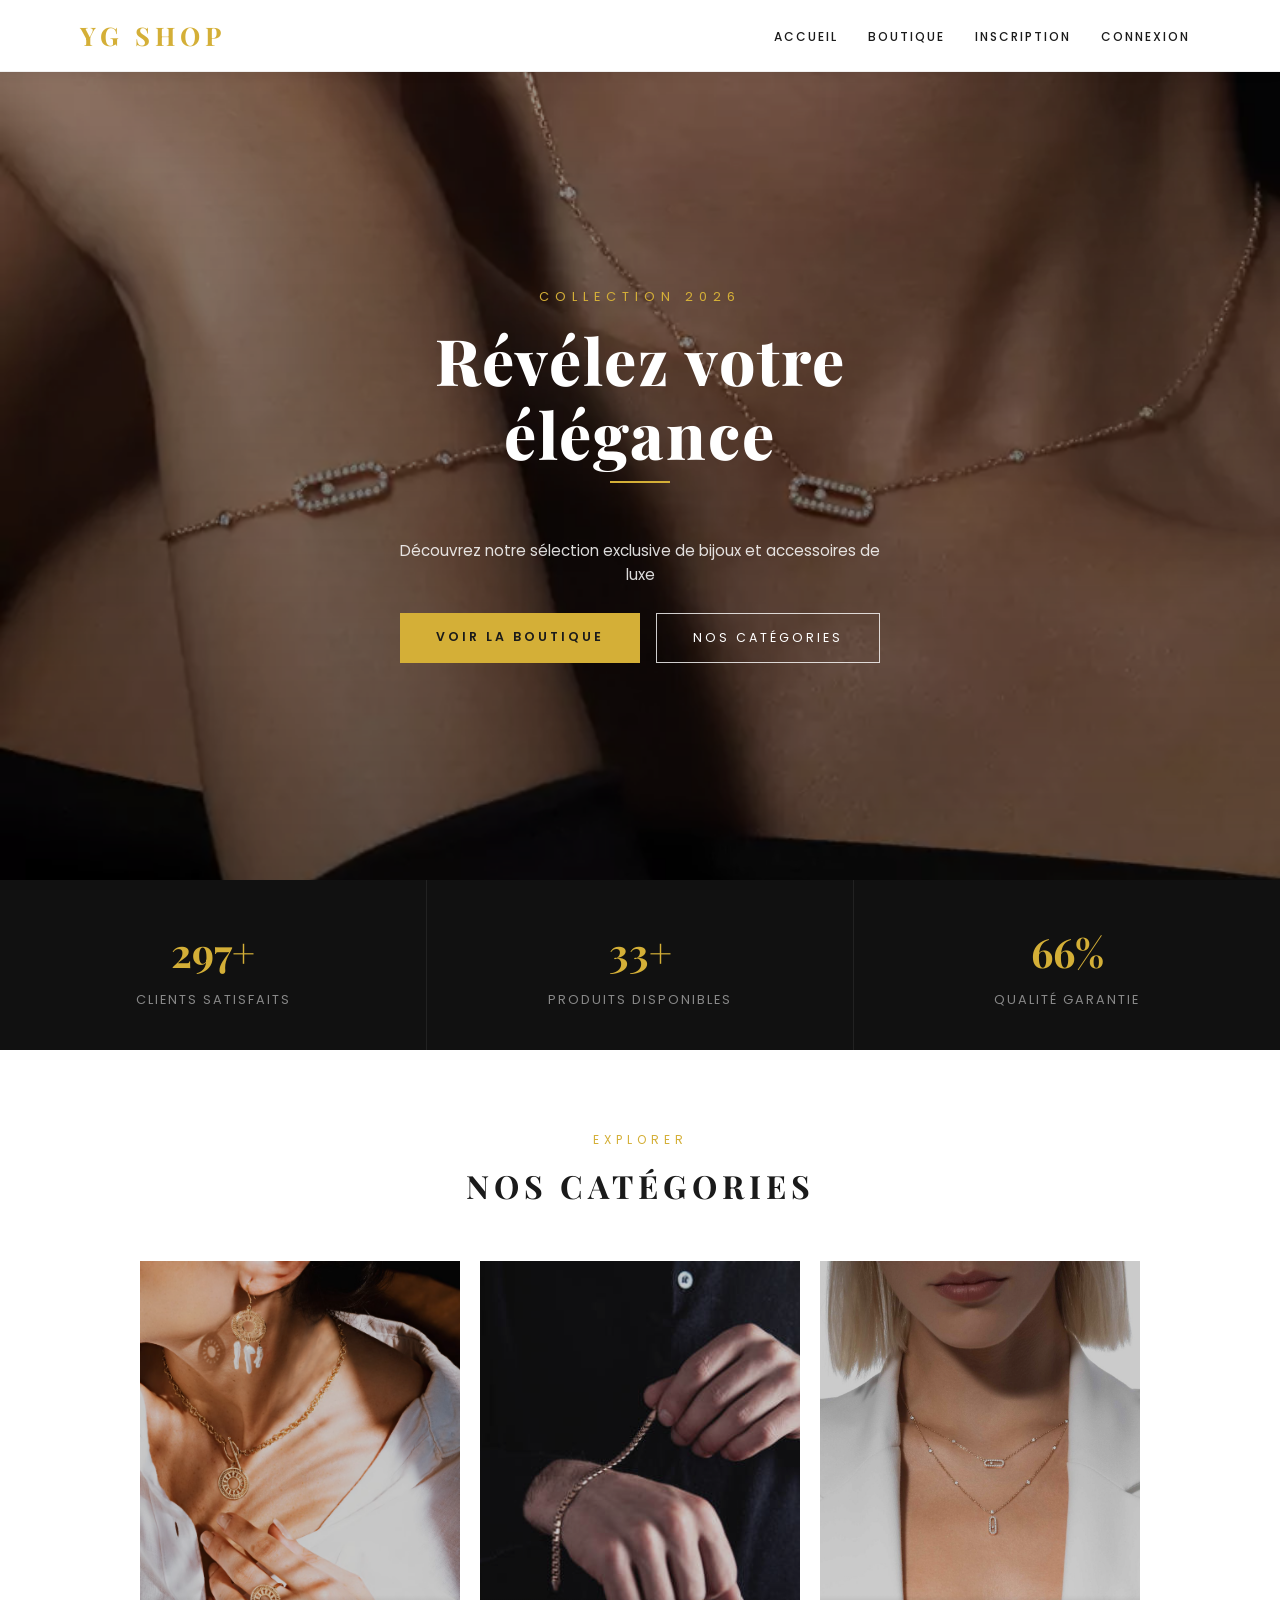
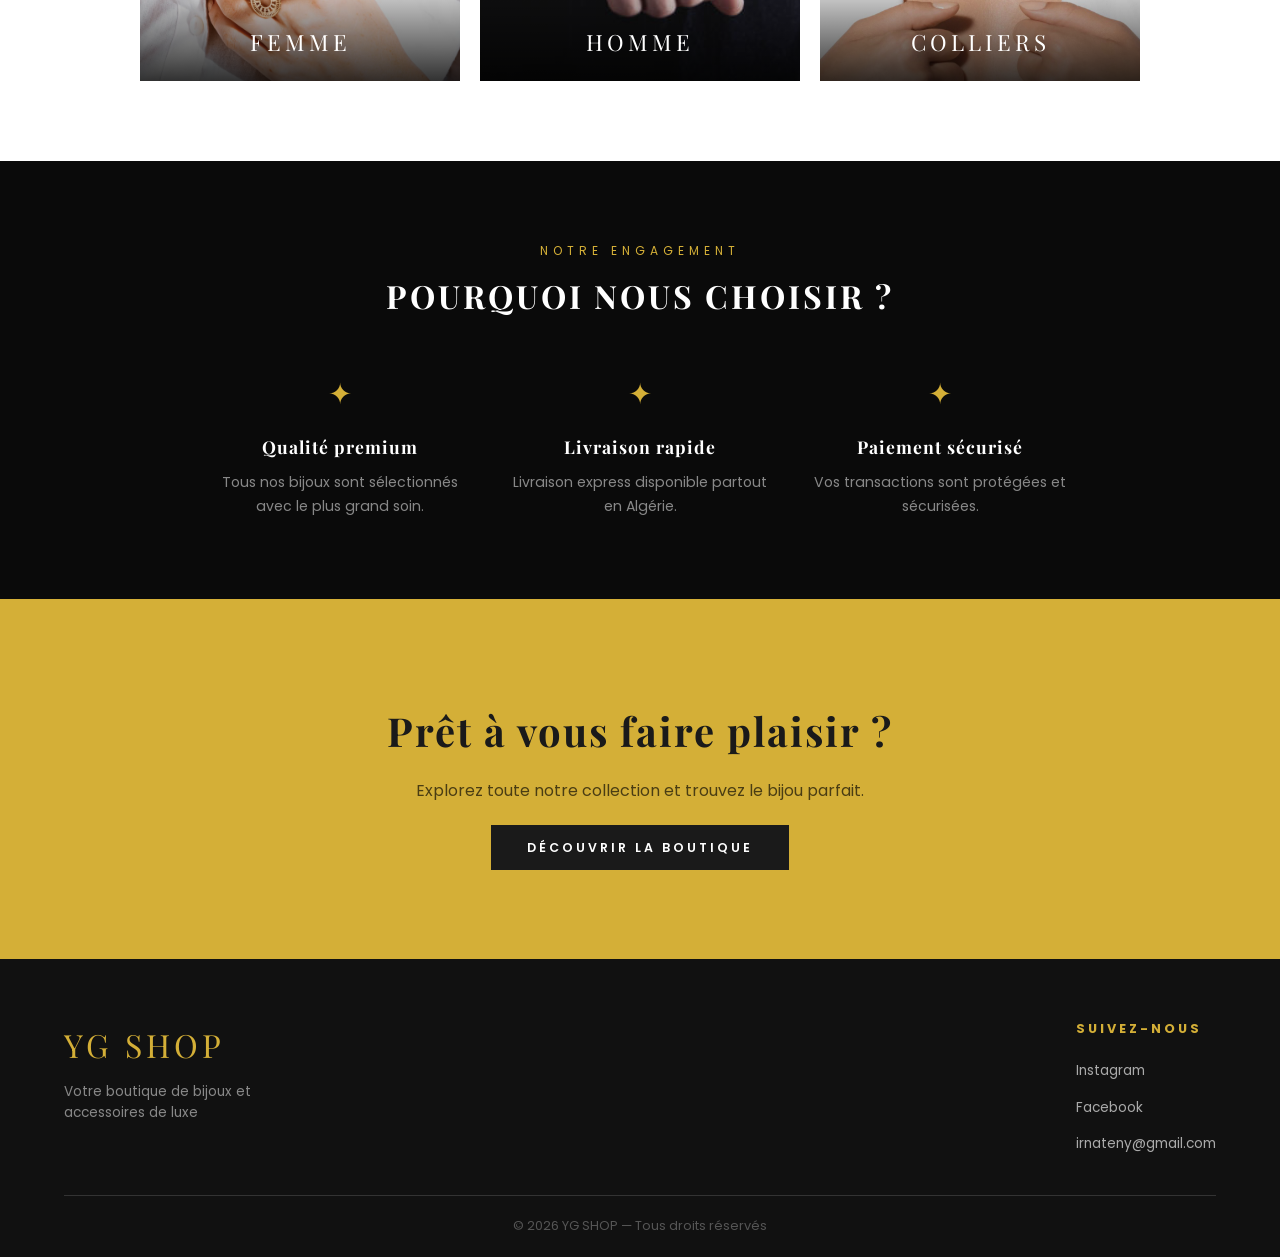
<file: index.html>
<!DOCTYPE html>
<html lang="fr">
<head>
  <meta charset="UTF-8">
  <meta name="viewport" content="width=device-width, initial-scale=1.0">
  <title>YG SHOP – Bijoux & Accessoires de Luxe</title>
  <link href="https://fonts.googleapis.com/css2?family=Playfair+Display:wght@600;800&family=Poppins:wght@300;400;500&display=swap" rel="stylesheet">
  <link rel="stylesheet" href="style/main.css">
  <link rel="icon" type="image/png" href="images/logo.jpg">
</head>
<body>

  <div id="intro">
    <div id="intro-texte">YG SHOP</div>
  </div>

  <header>
    <nav>
      <div class="logo"><span>YG SHOP</span></div>
      <ul>
        <li><a href="index.html">Accueil</a></li>
        <li><a href="content/produit.html">Boutique</a></li>
        <li><a href="content/inscription.html">Inscription</a></li>
        <li><a href="content/connexion.html">Connexion</a></li>
      </ul>
    </nav>
  </header>

  <main>

    <section class="hero">
      <img src="images/photo couverture.webp" alt="YG SHOP Hero" class="hero-bg-img">
      <div class="hero-overlay"></div>
      <div class="hero-content">
        <p class="hero-sub">Collection 2026</p>
        <h1>Révélez votre<br>élégance</h1>
        <p class="hero-desc">Découvrez notre sélection exclusive de bijoux et accessoires de luxe</p>
        <div class="hero-buttons">
          <a href="content/produit.html" class="btn-hero-primary">Voir la boutique</a>
          <a href="#categories" class="btn-hero-secondary">Nos catégories</a>
        </div>
      </div>
    </section>

    <section class="stats">
      <div class="stat-item">
        <span class="stat-number" data-target="500" data-suffixe="+">500+</span>
        <span class="stat-label">Clients satisfaits</span>
      </div>
      <div class="stat-item">
        <span class="stat-number" data-target="50" data-suffixe="+">50+</span>
        <span class="stat-label">Produits disponibles</span>
      </div>
      <div class="stat-item">
        <span class="stat-number" data-target="100" data-suffixe="%">100%</span>
        <span class="stat-label">Qualité garantie</span>
      </div>
    </section>

    <section id="categories" class="categories-section">
      <p class="section-eyebrow">Explorer</p>
      <h2 class="section-title">Nos catégories</h2>
      <div class="categories-grid">
        <a href="content/produit.html" class="categorie-card reveal d-1">
          <img src="images/femme.avif" alt="Bijoux Femme">
          <div class="categorie-label">Femme</div>
        </a>
        <a href="content/produit.html" class="categorie-card reveal d-2">
          <img src="images/homme.jpg" alt="Bijoux Homme">
          <div class="categorie-label">Homme</div>
        </a>
        <a href="content/produit.html" class="categorie-card reveal d-3">
          <img src="images/photo colier.jpg" alt="Colliers">
          <div class="categorie-label">Colliers</div>
        </a>
      </div>
    </section>

    <section class="avantages">
      <p class="section-eyebrow" style="color:#d4af37;">Notre engagement</p>
      <h2>Pourquoi nous choisir ?</h2>
      <div class="avantages-grid">
        <div class="avantage-item reveal d-1">
          <span class="avantage-icon">✦</span>
          <h3>Qualité premium</h3>
          <p>Tous nos bijoux sont sélectionnés avec le plus grand soin.</p>
        </div>
        <div class="avantage-item reveal d-2">
          <span class="avantage-icon">✦</span>
          <h3>Livraison rapide</h3>
          <p>Livraison express disponible partout en Algérie.</p>
        </div>
        <div class="avantage-item reveal d-3">
          <span class="avantage-icon">✦</span>
          <h3>Paiement sécurisé</h3>
          <p>Vos transactions sont protégées et sécurisées.</p>
        </div>
      </div>
    </section>

    <section class="cta-banner">
      <div class="cta-content">
        <h2>Prêt à vous faire plaisir ?</h2>
        <p>Explorez toute notre collection et trouvez le bijou parfait.</p>
        <a href="content/produit.html" class="btn-hero-primary">Découvrir la boutique</a>
      </div>
    </section>

  </main>

  <footer id="mon-footer-automatique"></footer>

  <script src="javascript/data.js"></script>
  <script src="javascript/boutique.js"></script>
  <script>

    // ── PARALLAXE HERO ──
    window.addEventListener('scroll', () => {
      const hero = document.querySelector('.hero-bg-img');
      if (hero) hero.style.transform = `translateY(${window.scrollY * 0.3}px)`;
    });

    // ── REVEAL AU SCROLL ──
    const reveals = document.querySelectorAll('.reveal');
    const observer = new IntersectionObserver((entries) => {
      entries.forEach(e => { if (e.isIntersecting) e.target.classList.add('active'); });
    }, { threshold: 0.15 });
    reveals.forEach(r => observer.observe(r));

    // ── COMPTEUR ANIMÉ ──
    function animerCompteur(el) {
      const fin = parseInt(el.dataset.target);
      const suffixe = el.dataset.suffixe;
      let n = 0;
      const step = Math.ceil(fin / 60);
      const timer = setInterval(() => {
        n += step;
        if (n >= fin) { n = fin; clearInterval(timer); }
        el.textContent = n + suffixe;
      }, 20);
    }

    const statsObserver = new IntersectionObserver((entries) => {
      entries.forEach(e => {
        if (e.isIntersecting) {
          document.querySelectorAll('.stat-number').forEach(el => animerCompteur(el));
          statsObserver.disconnect();
        }
      });
    }, { threshold: 0.5 });

    const statsSection = document.querySelector('.stats');
    if (statsSection) statsObserver.observe(statsSection);

  </script>

</body>
</html>
</file>
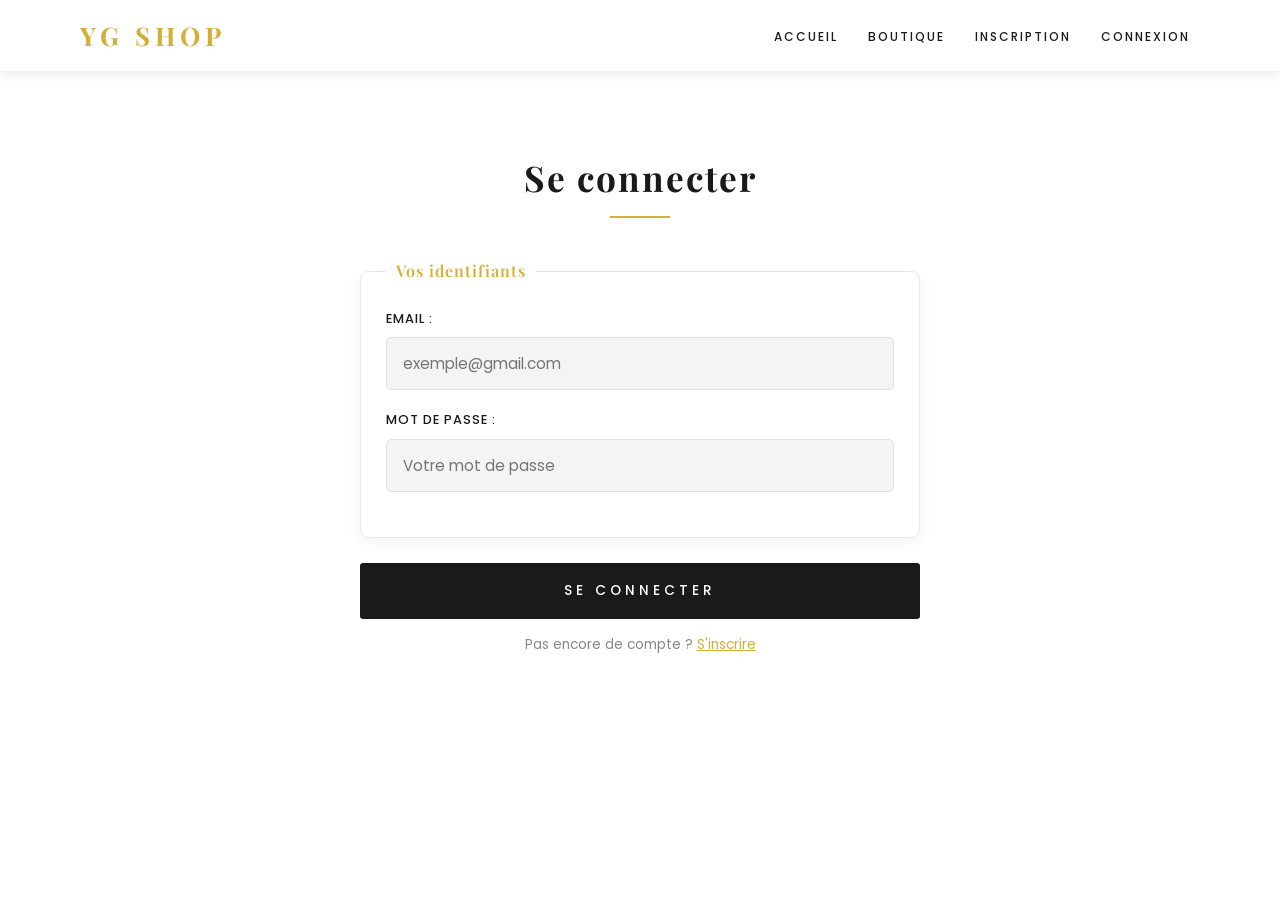
<file: content/connexion.html>
<!DOCTYPE html>
<html lang="fr">
<head>
    <meta charset="UTF-8">
    <meta name="viewport" content="width=device-width, initial-scale=1.0">
    <title>Connexion - YG SHOP</title>
    <link rel="stylesheet" href="../style/main.css">
    <link href="https://fonts.googleapis.com/css2?family=Playfair+Display:wght@600;800&family=Poppins:wght@300;400;500&display=swap" rel="stylesheet">
    <link rel="icon" type="image/png" href="images/logo.jpg">
</head>
<body>

    <header>
        <nav>
            <div class="logo"><span>YG SHOP</span></div>
            <ul>
                <li><a href="../index.html">Accueil</a></li>
                <li><a href="produit.html">Boutique</a></li>
                <li><a href="inscription.html">Inscription</a></li>
                <li><a href="connexion.html">Connexion</a></li>
            </ul>
        </nav>
    </header>

    <main>
        <section class="form-section">
            <h1>Se connecter</h1>

            <div id="formulaire-connexion">
                <form id="connexionForm" onsubmit="return false;">

                    <fieldset>
                        <legend>Vos identifiants</legend>

                        <div class="form-group">
                            <label for="email">Email :</label>
                            <input type="email" id="email" placeholder="exemple@gmail.com" required>
                            <span class="error-msg" id="emailError"></span>
                        </div>

                        <div class="form-group">
                            <label for="password">Mot de passe :</label>
                            <input type="password" id="password" placeholder="Votre mot de passe" required>
                            <span class="error-msg" id="passwordError"></span>
                        </div>

                    </fieldset>

                    <button type="button" class="btn-action" onclick="connecter()">Se connecter</button>

                    <p style="text-align:center; margin-top:15px; font-size:0.85rem; color:#888;">
                        Pas encore de compte ? <a href="inscription.html" style="color:#d4af37;">S'inscrire</a>
                    </p>

                </form>
            </div>

        </section>
    </main>

    <footer id="mon-footer-automatique"></footer>

    <script>
        function connecter() {
            let isValid = true;

            const email = document.getElementById('email').value.trim();
            const password = document.getElementById('password').value;

            const emailRegex = /^[^\s@]+@[^\s@]+\.[^\s@]+$/;

            // Validation email
            if (!emailRegex.test(email)) {
                document.getElementById('emailError').innerText = "Email invalide.";
                isValid = false;
            } else {
                document.getElementById('emailError').innerText = "";
            }

            // Validation mot de passe
            if (password.length < 6) {
                document.getElementById('passwordError').innerText = "Mot de passe trop court.";
                isValid = false;
            } else {
                document.getElementById('passwordError').innerText = "";
            }

            if (isValid) {
                // Récupérer l'utilisateur depuis localStorage
                const utilisateur = JSON.parse(localStorage.getItem('utilisateur'));

                if (!utilisateur) {
                    document.getElementById('emailError').innerText = "Aucun compte trouvé. Inscrivez-vous d'abord.";
                    return;
                }

                if (utilisateur.email !== email) {
                    document.getElementById('emailError').innerText = "Email incorrect.";
                    return;
                }

                if (utilisateur.password !== password) {
                    document.getElementById('passwordError').innerText = "Mot de passe incorrect.";
                    return;
                }

                // Connexion réussie
                localStorage.setItem('connecte', JSON.stringify({
                    nom: utilisateur.nom,
                    email: utilisateur.email
                }));

                alert("✅ Bienvenue " + utilisateur.nom + " !");
                window.location.href = "../index.html";
            }
        }
    </script>

</body>
</html>
</file>
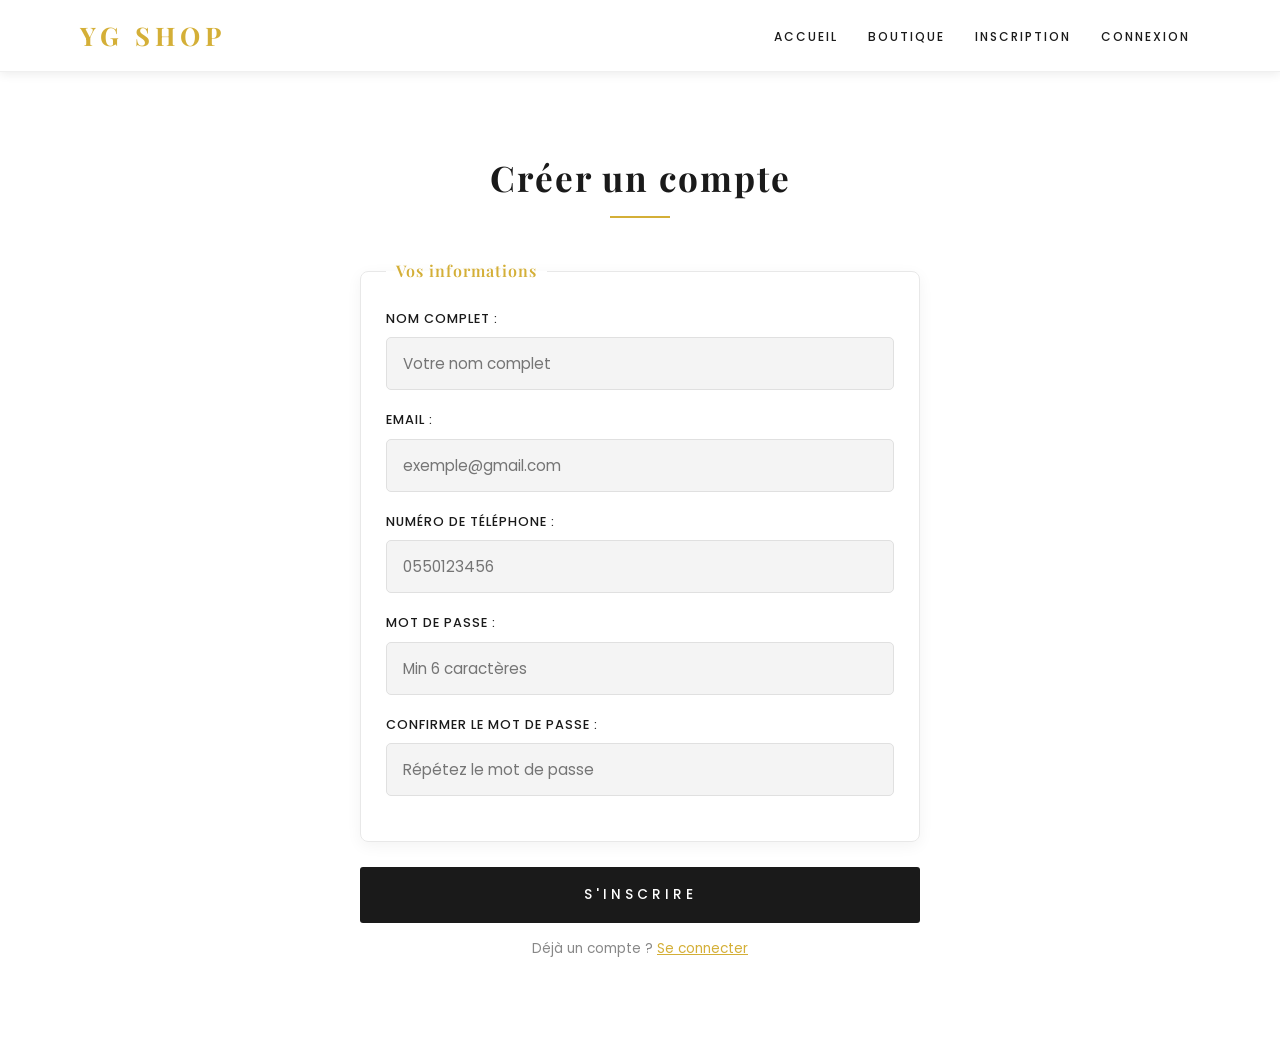
<file: content/inscription.html>
<!DOCTYPE html>
<html lang="fr">
<head>
    <meta charset="UTF-8">
    <meta name="viewport" content="width=device-width, initial-scale=1.0">
    <title>Inscription - YG SHOP</title>
    <link rel="stylesheet" href="../style/main.css">
    <link href="https://fonts.googleapis.com/css2?family=Playfair+Display:wght@600;800&family=Poppins:wght@300;400;500&display=swap" rel="stylesheet">
    <link rel="icon" type="image/png" href="images/logo.jpg">
</head>

<body>

    <header>
        <nav>
            <div class="logo"><span>YG SHOP</span></div>
            <ul>
                <li><a href="../index.html">Accueil</a></li>
                <li><a href="produit.html">Boutique</a></li>
                <li><a href="inscription.html">Inscription</a></li>
                <li><a href="connexion.html">Connexion</a></li>
            </ul>
        </nav>
    </header>

    <main>
        <section class="form-section">
            <h1>Créer un compte</h1>

            <div id="formulaire-inscription">
                <form id="inscriptionForm" onsubmit="return false;">

                    <fieldset>
                        <legend>Vos informations</legend>

                        <div class="form-group">
                            <label for="nom">Nom complet :</label>
                            <input type="text" id="nom" placeholder="Votre nom complet" required>
                            <span class="error-msg" id="nomError"></span>
                        </div>

                        <div class="form-group">
                            <label for="email">Email :</label>
                            <input type="email" id="email" placeholder="exemple@gmail.com" required>
                            <span class="error-msg" id="emailError"></span>
                        </div>

                        <div class="form-group">
                            <label for="tel">Numéro de téléphone :</label>
                            <input type="tel" id="tel" placeholder="0550123456" required>
                            <span class="error-msg" id="telError"></span>
                        </div>

                        <div class="form-group">
                            <label for="password">Mot de passe :</label>
                            <input type="password" id="password" placeholder="Min 6 caractères" required>
                            <span class="error-msg" id="passwordError"></span>
                        </div>

                        <div class="form-group">
                            <label for="confirm-password">Confirmer le mot de passe :</label>
                            <input type="password" id="confirm-password" placeholder="Répétez le mot de passe" required>
                            <span class="error-msg" id="confirmError"></span>
                        </div>

                    </fieldset>

                    <button type="button" class="btn-action" onclick="inscrire()">S'inscrire</button>

                    <p style="text-align:center; margin-top:15px; font-size:0.85rem; color:#888;">
                        Déjà un compte ? <a href="connexion.html" style="color:#d4af37;">Se connecter</a>
                    </p>

                </form>
            </div>

            <!-- MESSAGE SUCCÈS -->
            <div id="message-succes-inscription" style="display:none; text-align:center; padding: 40px 20px;">
                <div style="font-size: 4rem;">✅</div>
                <h2 style="color: #d4af37; margin: 20px 0;">Inscription réussie !</h2>
                <p style="color: #555;">Bienvenue <strong id="succes-nom-inscription"></strong> chez YG SHOP !</p>
                <p style="color: #888; font-size: 0.85rem; margin-top: 10px;">Vous pouvez maintenant vous connecter.</p>
                <a href="connexion.html" style="display:inline-block; margin-top:25px; padding: 12px 30px; background:#1a1a1a; color:white; text-decoration:none; border-radius:5px; letter-spacing:2px; text-transform:uppercase; font-size:0.85rem;">Se connecter</a>
            </div>

        </section>
    </main>

    <footer id="mon-footer-automatique"></footer>

    <script>
        function inscrire() {
            let isValid = true;

            const nom = document.getElementById('nom').value.trim();
            const email = document.getElementById('email').value.trim();
            const tel = document.getElementById('tel').value.trim();
            const password = document.getElementById('password').value;
            const confirmPassword = document.getElementById('confirm-password').value;

            const nameRegex = /^[a-zA-Z\s]{3,}$/;
            const emailRegex = /^[^\s@]+@[^\s@]+\.[^\s@]+$/;
            const telRegex = /^(05|06|07)[0-9]{8}$/;

            // Validation nom
            if (!nameRegex.test(nom)) {
                document.getElementById('nomError').innerText = "Nom invalide (lettres seulement, min 3).";
                isValid = false;
            } else {
                document.getElementById('nomError').innerText = "";
            }

            // Validation email
            if (!emailRegex.test(email)) {
                document.getElementById('emailError').innerText = "Email invalide.";
                isValid = false;
            } else {
                document.getElementById('emailError').innerText = "";
            }

            // Validation téléphone
            if (!telRegex.test(tel)) {
                document.getElementById('telError').innerText = "Format : 05/06/07XXXXXXXX";
                isValid = false;
            } else {
                document.getElementById('telError').innerText = "";
            }

            // Validation mot de passe
            if (password.length < 6) {
                document.getElementById('passwordError').innerText = "Mot de passe trop court (min 6 caractères).";
                isValid = false;
            } else {
                document.getElementById('passwordError').innerText = "";
            }

            // Validation confirmation mot de passe
            if (password !== confirmPassword) {
                document.getElementById('confirmError').innerText = "Les mots de passe ne correspondent pas.";
                isValid = false;
            } else {
                document.getElementById('confirmError').innerText = "";
            }

            if (isValid) {
                // Sauvegarder dans localStorage
                const utilisateur = {
                    nom: nom,
                    email: email,
                    tel: tel,
                    password: password
                };
                localStorage.setItem('utilisateur', JSON.stringify(utilisateur));

                // Afficher message succès
                document.getElementById('formulaire-inscription').style.display = 'none';
                document.getElementById('succes-nom-inscription').innerText = nom;
                document.getElementById('message-succes-inscription').style.display = 'block';
            }
        }
    </script>

</body>
</html>
</file>
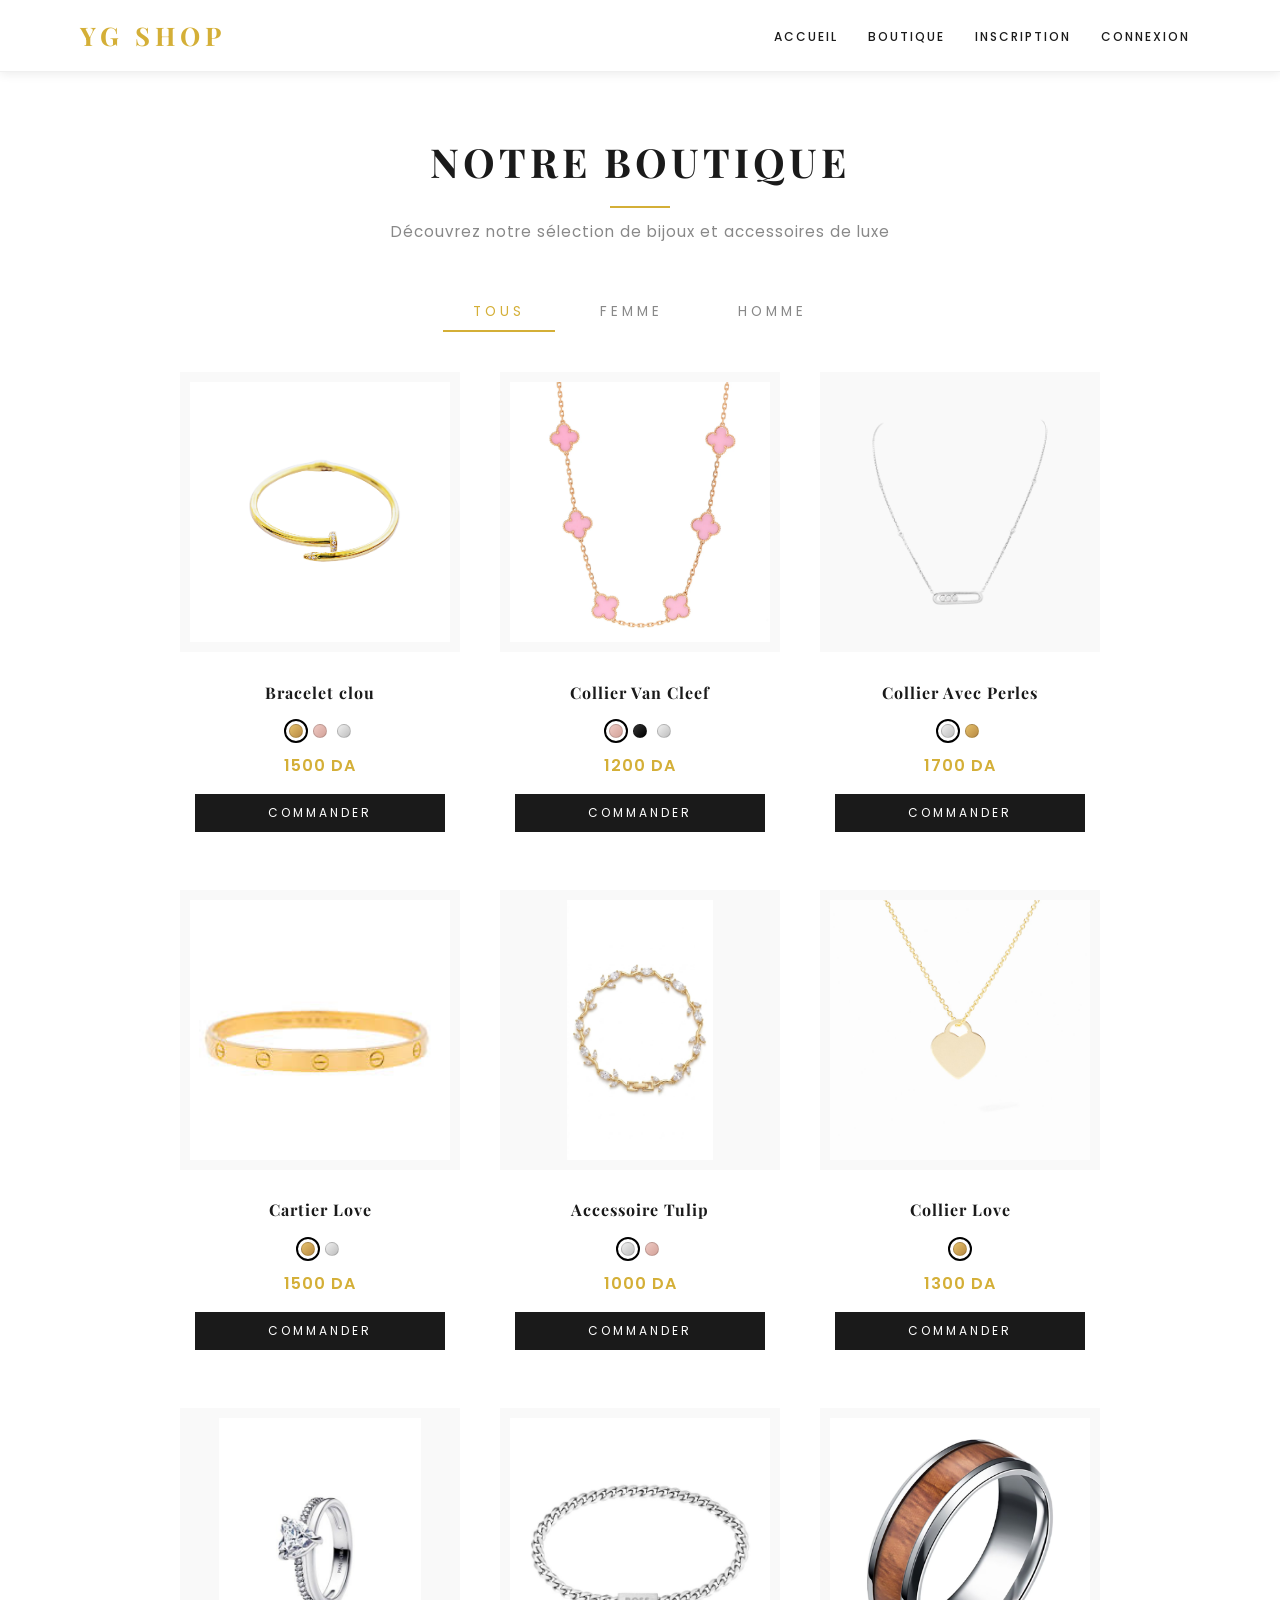
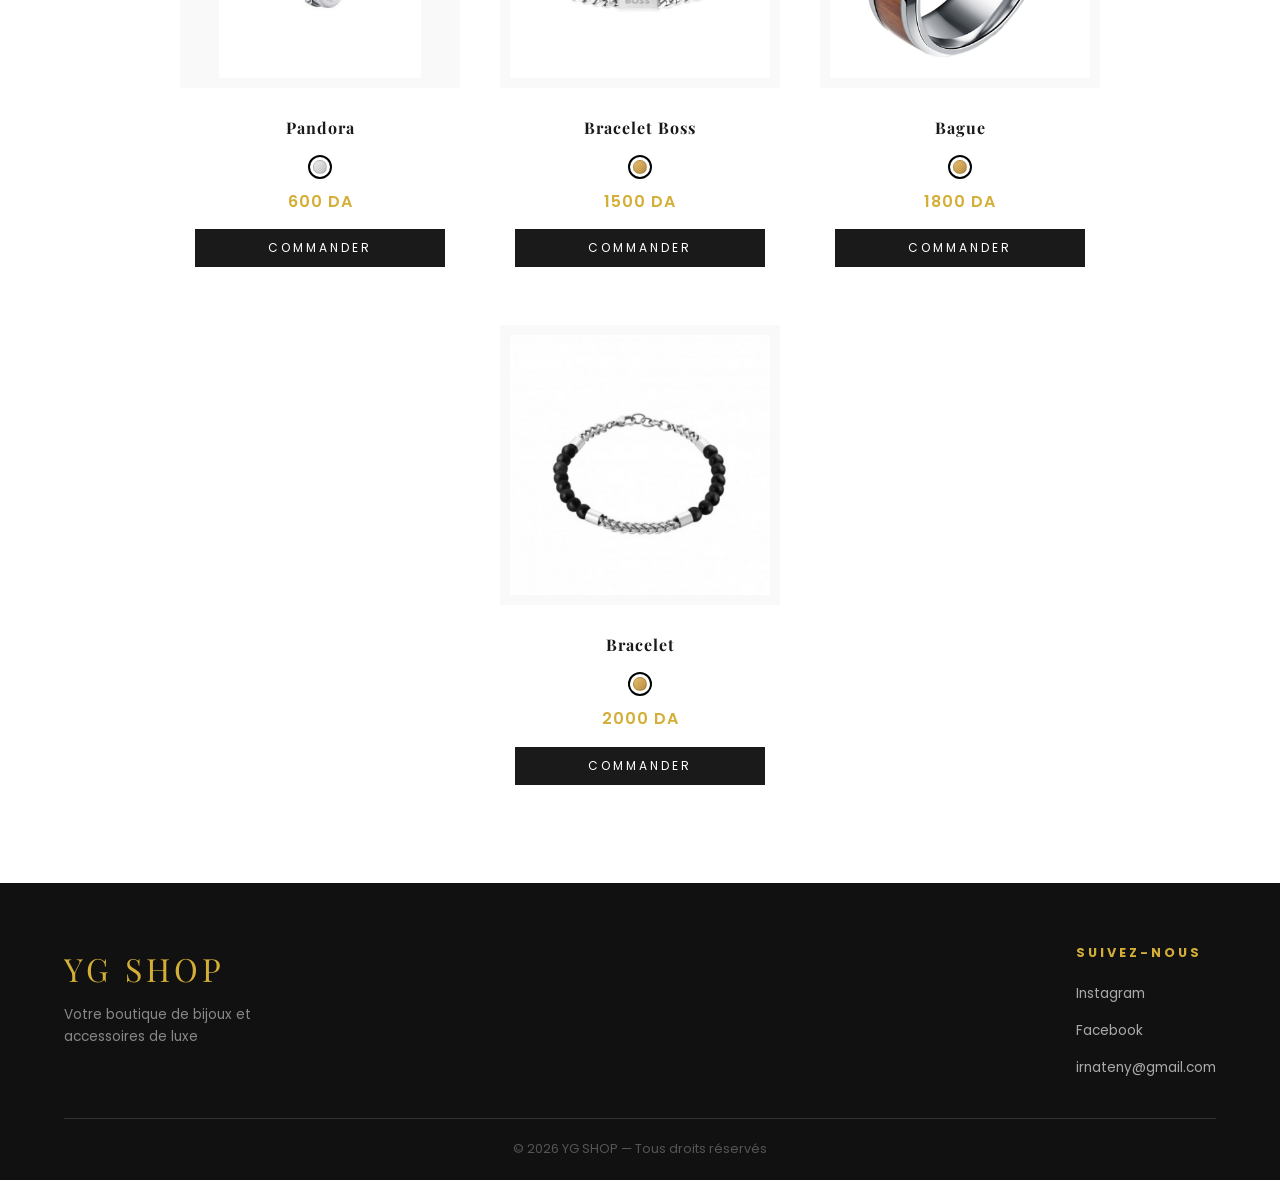
<file: content/produit.html>
<!DOCTYPE html>
<html lang="fr">
<head>
  <meta charset="UTF-8">
  <meta name="viewport" content="width=device-width, initial-scale=1.0">
  <title>Boutique – YG SHOP</title>
  <link href="https://fonts.googleapis.com/css2?family=Playfair+Display:wght@600;800&family=Poppins:wght@300;400;500&display=swap" rel="stylesheet">
  <link rel="stylesheet" href="../style/main.css">
  <link rel="icon" type="image/png" href="../images/logo.jpg">
</head>
<body>

  <!-- NAVIGATION -->
  <header>
    <nav>
      <div class="logo"><span>YG SHOP</span></div>
      <ul>
        <li><a href="../index.html">Accueil</a></li>
        <li><a href="produit.html">Boutique</a></li>
        <li><a href="inscription.html">Inscription</a></li>
        <li><a href="connexion.html">Connexion</a></li>
      </ul>
    </nav>
  </header>

  <main>

    <!-- TITRE PAGE -->
    <section class="boutique-hero">
      <h1>Notre Boutique</h1>
      <p>Découvrez notre sélection de bijoux et accessoires de luxe</p>
    </section>

    <!-- FILTRES PAR CATÉGORIE -->
    <section class="boutique-filtres">
      <button class="btn-categorie active" onclick="filtrerCategorie('tous', this)">Tous</button>
      <button class="btn-categorie" onclick="filtrerCategorie('femme', this)">Femme</button>
      <button class="btn-categorie" onclick="filtrerCategorie('homme', this)">Homme</button>
    </section>

    <!-- GRILLE DE PRODUITS -->
    <section class="boutique-grille">
      <div id="produits-container" class="produits-grid"></div>
    </section>

  </main>

  <footer id="mon-footer-automatique"></footer>

  <script src="../javascript/data.js"></script>
  <script src="../javascript/boutique.js"></script>

</body>
</html>
</file>
<file: style/main.css>
/* ============================================================
   main.css — YG SHOP
   ============================================================ */

:root {
  --gold: #d4af37;
  --dark: #111111;
  --black: #1a1a1a;
  --white: #ffffff;
  --light-gray: #f9f9f9;
  --text: #333;
  --grey: #f4f4f4;
}

*, *::before, *::after {
  margin: 0;
  padding: 0;
  box-sizing: border-box;
}

body {
  font-family: 'Poppins', sans-serif;
  background-color: var(--white);
  color: var(--text);
  line-height: 1.6;
  min-height: 100vh;
}

main {
  padding-top: 70px;
}

/* ============================================================
   HEADER / NAV
   ============================================================ */
header {
  background: var(--white);
  padding: 15px 40px;
  border-bottom: 1px solid #f0f0f0;
  position: fixed;
  top: 0; left: 0;
  width: 100%;
  z-index: 999;
  box-shadow: 0 2px 10px rgba(0,0,0,0.08);
}

nav {
  display: flex;
  align-items: center;
  justify-content: space-between;
  max-width: 100%;
  margin: 0;
  padding: 0 40px;
}

.logo {
  font-size: 1.6rem;
  letter-spacing: 5px;
  font-weight: bold;
  font-family: 'Playfair Display', serif;
  margin-bottom: 0;
}

.logo span { color: var(--gold); }

nav ul {
  list-style: none;
  display: flex;
  gap: 10px;
  flex-wrap: wrap;
}

nav a {
  color: var(--black);
  text-decoration: none;
  font-weight: 500;
  text-transform: uppercase;
  font-size: 0.75rem;
  letter-spacing: 2px;
  transition: color 0.3s;
  padding: 5px 10px;
}

nav a:hover { color: var(--gold); }

/* ============================================================
   INTRO
   ============================================================ */
#intro {
  position: fixed;
  top: 0; left: 0;
  width: 100%; height: 100%;
  background: #111;
  z-index: 9999;
  display: flex;
  align-items: center;
  justify-content: center;
  animation: disparaitre 0.8s ease forwards 2.5s;
}

#intro-texte {
  color: var(--gold);
  font-family: 'Playfair Display', serif;
  font-size: 3rem;
  letter-spacing: 10px;
  text-transform: uppercase;
  animation: apparaitre 1s ease forwards;
}

@keyframes apparaitre {
  from { opacity: 0; letter-spacing: 20px; }
  to   { opacity: 1; letter-spacing: 10px; }
}

@keyframes disparaitre {
  from { opacity: 1; }
  to   { opacity: 0; pointer-events: none; visibility: hidden; }
}

/* ============================================================
   HERO
   ============================================================ */
.hero {
  position: relative;
  height: 90vh;
  display: flex;
  align-items: center;
  justify-content: center;
  overflow: hidden;
  text-align: center;
}


.hero-bg-img {
  position: absolute;
  top: 0; left: 0;
  width: 100%; height: 100%;
  object-fit: cover;
  object-position: center center;
  z-index: 0;
}
.hero-overlay {
  position: absolute;
  top: 0; left: 0;
  width: 100%; height: 100%;
  background: linear-gradient(to bottom, rgba(0,0,0,0.4), rgba(0,0,0,0.6));
  z-index: 1;
}

.hero-content {
  position: relative;
  z-index: 2;
  color: white;
  display: flex;
  flex-direction: column;
  align-items: center;
  gap: 16px;
  padding: 0 20px;
}

.hero-sub {
  font-size: 0.8rem;
  letter-spacing: 6px;
  text-transform: uppercase;
  color: var(--gold);
  font-weight: 400;
}

.hero-content h1 {
  font-family: 'Playfair Display', serif;
  font-size: 4rem;
  font-weight: 800;
  line-height: 1.15;
  color: white;
}

.hero-desc {
  font-size: 0.95rem;
  color: rgba(255,255,255,0.85);
  max-width: 480px;
}

.hero-buttons {
  display: flex;
  gap: 16px;
  margin-top: 10px;
  flex-wrap: wrap;
  justify-content: center;
}

.btn-hero-primary {
  padding: 14px 36px;
  background: var(--gold);
  color: var(--black);
  text-decoration: none;
  text-transform: uppercase;
  font-size: 0.78rem;
  letter-spacing: 3px;
  font-weight: 600;
  font-family: 'Poppins', sans-serif;
  transition: background 0.3s, letter-spacing 0.3s;
}

.btn-hero-primary:hover {
  background: white;
  color: var(--black);
  letter-spacing: 4px;
}

.btn-hero-secondary {
  padding: 14px 36px;
  border: 1px solid rgba(255,255,255,0.8);
  color: white;
  text-decoration: none;
  text-transform: uppercase;
  font-size: 0.78rem;
  letter-spacing: 3px;
  font-family: 'Poppins', sans-serif;
  transition: background 0.3s;
}

.btn-hero-secondary:hover {
  background: rgba(255,255,255,0.15);
}

/* ============================================================
   STATS
   ============================================================ */
.stats {
  display: flex;
  justify-content: center;
  background: var(--dark);
  text-align: center;
  flex-wrap: wrap;
}

.stat-item {
  padding: 40px 60px;
  border-right: 1px solid #222;
  flex: 1;
  min-width: 150px;
}

.stat-item:last-child { border-right: none; }

.stat-number {
  display: block;
  font-size: 2.5rem;
  color: var(--gold);
  font-weight: bold;
  font-family: 'Playfair Display', serif;
}

.stat-label {
  display: block;
  font-size: 0.8rem;
  color: #888;
  margin-top: 6px;
  letter-spacing: 2px;
  text-transform: uppercase;
}

/* ============================================================
   EYEBROW + TITLES
   ============================================================ */
.section-eyebrow {
  text-align: center;
  font-size: 0.75rem;
  letter-spacing: 5px;
  text-transform: uppercase;
  color: var(--gold);
  margin-bottom: 10px;
}

.section-title {
  text-align: center;
  margin-bottom: 50px;
  text-transform: uppercase;
  letter-spacing: 5px;
  font-size: 2rem;
  font-family: 'Playfair Display', serif;
  color: var(--black);
}

/* ============================================================
   CATÉGORIES
   ============================================================ */
.categories-section {
  padding: 80px 5%;
  text-align: center;
}

.categories-grid {
  display: flex;
  gap: 20px;
  justify-content: center;
  flex-wrap: wrap;
}

.categorie-card {
  position: relative;
  width: 320px;
  height: 420px;
  overflow: hidden;
  text-decoration: none;
  display: block;
}

.categorie-card img {
  width: 100%; height: 100%;
  object-fit: cover;
  transition: transform 0.6s ease;
  filter: brightness(0.8);
}

.categorie-card:hover img {
  transform: scale(1.06);
  filter: brightness(0.65);
}

.categorie-label {
  position: absolute;
  bottom: 0; left: 0; right: 0;
  background: linear-gradient(to top, rgba(0,0,0,0.75), transparent);
  color: #fff;
  text-align: center;
  padding: 30px 20px 20px;
  font-family: 'Playfair Display', serif;
  font-size: 1.4rem;
  letter-spacing: 4px;
  text-transform: uppercase;
}

/* ============================================================
   AVANTAGES
   ============================================================ */
.avantages {
  padding: 80px 5%;
  background: #0a0a0a;
  text-align: center;
}

.avantages h2 {
  font-family: 'Playfair Display', serif;
  font-size: 2rem;
  margin-bottom: 50px;
  color: var(--white);
  letter-spacing: 3px;
  text-transform: uppercase;
}

.avantages-grid {
  display: flex;
  gap: 40px;
  justify-content: center;
  flex-wrap: wrap;
}

.avantage-item { max-width: 260px; color: var(--white); }

.avantage-icon {
  font-size: 1.8rem;
  color: var(--gold);
  display: block;
  margin-bottom: 16px;
}

.avantage-item h3 {
  font-family: 'Playfair Display', serif;
  font-size: 1.1rem;
  margin-bottom: 10px;
  letter-spacing: 1px;
}

.avantage-item p { color: #888; font-size: 0.88rem; line-height: 1.7; }

/* ============================================================
   CTA BANNER
   ============================================================ */
.cta-banner {
  padding: 100px 5%;
  background: var(--gold);
  text-align: center;
}

.cta-content h2 {
  font-family: 'Playfair Display', serif;
  font-size: 2.5rem;
  color: var(--black);
  margin-bottom: 15px;
  letter-spacing: 2px;
}

.cta-content p {
  color: rgba(0,0,0,0.65);
  font-size: 1rem;
  margin-bottom: 30px;
}

.cta-banner .btn-hero-primary {
  background: var(--black);
  color: var(--white);
}

.cta-banner .btn-hero-primary:hover {
  background: #333;
  color: var(--white);
}

/* ============================================================
   REVEAL
   ============================================================ */
@keyframes fadeLnup {
  from { opacity: 0; transform: translateY(40px); }
  to   { opacity: 1; transform: translateY(0); }
}

.reveal { opacity: 0; }
.reveal.active { animation: fadeLnup 0.9s ease-out forwards; }
.d-1 { animation-delay: 0.05s; }
.d-2 { animation-delay: 0.2s; }
.d-3 { animation-delay: 0.35s; }
.d-4 { animation-delay: 0.5s; }
.d-5 { animation-delay: 0.65s; }

/* ============================================================
   PAGE BOUTIQUE
   ============================================================ */
.boutique-hero {
  text-align: center;
  padding: 60px 20px 30px;
}

.boutique-hero h1 {
  font-family: 'Playfair Display', serif;
  font-size: 2.5rem;
  color: var(--black);
  letter-spacing: 4px;
  text-transform: uppercase;
  margin-bottom: 12px;
}

.boutique-hero h1::after {
  content: '';
  display: block;
  width: 60px;
  height: 2px;
  background-color: var(--gold);
  margin: 12px auto 0;
}

.boutique-hero p {
  color: #888;
  font-size: 0.95rem;
  letter-spacing: 1px;
}

.boutique-filtres {
  display: flex;
  justify-content: center;
  gap: 15px;
  padding: 20px 20px 40px;
  flex-wrap: wrap;
}

.btn-categorie {
  background: none;
  border: none;
  border-bottom: 2px solid transparent;
  padding: 8px 30px;
  font-size: 0.85rem;
  letter-spacing: 4px;
  text-transform: uppercase;
  cursor: pointer;
  transition: color 0.3s, border-color 0.3s;
  color: #888;
  font-family: 'Poppins', sans-serif;
}

.btn-categorie.active,
.btn-categorie:hover {
  color: var(--gold);
  border-bottom-color: var(--gold);
}

.boutique-grille { padding: 0 5% 80px; }

.produits-grid {
  display: flex;
  flex-wrap: wrap;
  justify-content: center;
  gap: 40px;
}

.carte-produit {
  width: 280px;
  flex-shrink: 0;
  background: #fff;
  display: flex;
  flex-direction: column;
  transition: box-shadow 0.3s;
}

.carte-produit:hover {
  box-shadow: 0 8px 30px rgba(0,0,0,0.1);
}

.carte-img-wrapper {
  background-color: var(--light-gray);
  height: 280px;
  display: flex;
  align-items: center;
  justify-content: center;
  overflow: hidden;
}

.carte-img-wrapper img {
  width: 260px;
  height: 260px;
  object-fit: contain;
  transition: transform 0.5s ease;
}

.carte-produit:hover .carte-img-wrapper img {
  transform: scale(1.07);
}

.carte-infos {
  padding: 18px 15px;
  display: flex;
  flex-direction: column;
  align-items: center;
  text-align: center;
  gap: 10px;
}

.carte-infos h3 {
  font-family: 'Playfair Display', serif;
  font-size: 1rem;
  color: var(--black);
  letter-spacing: 1px;
  min-height: 44px;
  display: flex;
  align-items: center;
  justify-content: center;
}

.carte-prix {
  font-weight: 600;
  color: var(--gold);
  font-size: 1rem;
  letter-spacing: 1px;
}

.btn-commander {
  background: var(--black);
  color: var(--white);
  border: none;
  padding: 10px 28px;
  font-size: 0.75rem;
  letter-spacing: 3px;
  text-transform: uppercase;
  cursor: pointer;
  font-family: 'Poppins', sans-serif;
  transition: background 0.3s, letter-spacing 0.3s;
  width: 100%;
  margin-top: 5px;
}

.btn-commander:hover {
  background: var(--gold);
  letter-spacing: 4px;
}

/* ============================================================
   DOTS
   ============================================================ */
.color-dots {
  display: flex;
  justify-content: center;
  gap: 10px;
  margin: 0 auto 5px auto;
  width: 100%;
}

.dot {
  width: 14px; height: 14px;
  border-radius: 50%;
  display: inline-block;
  cursor: pointer;
  border: 1px solid rgba(0,0,0,0.15);
  transition: outline 0.2s;
}

.dot.gold  { background: linear-gradient(135deg, #e5c06b, #b88a44); }
.dot.rose  { background: linear-gradient(135deg, #eec9c3, #d4a39a); }
.dot.black { background: linear-gradient(135deg, #333, #000); }
.dot.white { background: linear-gradient(135deg, #f0f0f0, #bebebe); }

.dot.active {
  outline: 2px solid #000;
  outline-offset: 3px;
}

/* ============================================================
   FORMULAIRES
   ============================================================ */
.form-section {
  max-width: 600px;
  margin: 60px auto;
  padding: 20px;
}

h1 {
  font-family: 'Playfair Display', serif;
  font-size: 2.2rem;
  color: var(--black);
  text-align: center;
  margin-bottom: 40px;
  letter-spacing: 2px;
}

h1::after {
  content: '';
  display: block;
  width: 60px;
  height: 2px;
  background-color: var(--gold);
  margin: 10px auto 0;
}

fieldset {
  border: 1px solid #e8e8e8;
  border-radius: 8px;
  padding: 25px;
  margin-bottom: 25px;
  background-color: var(--white);
  box-shadow: 0 4px 15px rgba(0,0,0,0.05);
}

legend {
  font-family: 'Playfair Display', serif;
  font-size: 1rem;
  color: var(--gold);
  padding: 0 10px;
  letter-spacing: 1px;
  font-weight: 600;
}

fieldset p { margin-bottom: 8px; font-size: 0.95rem; color: #555; }
fieldset p strong { color: var(--gold); font-size: 1.1rem; }

.form-group { margin-bottom: 20px; }

.form-group label {
  display: block;
  font-size: 0.8rem;
  font-weight: 500;
  text-transform: uppercase;
  letter-spacing: 1px;
  color: var(--black);
  margin-bottom: 8px;
}

.form-group input,
.form-group select,
.form-group textarea {
  width: 100%;
  padding: 14px 16px;
  border: 1px solid #e0e0e0;
  border-radius: 5px;
  font-family: 'Poppins', sans-serif;
  font-size: 0.95rem;
  color: var(--text);
  transition: border-color 0.3s, box-shadow 0.3s;
  background-color: var(--grey);
}

.form-group input:focus,
.form-group select:focus,
.form-group textarea:focus {
  outline: none;
  border-color: var(--gold);
  background-color: var(--white);
  box-shadow: 0 0 0 3px rgba(212,175,55,0.1);
}

.error-msg {
  color: #e74c3c;
  font-size: 0.78rem;
  margin-top: 5px;
  display: block;
}

.btn-action {
  width: 100%;
  padding: 18px;
  background-color: var(--black);
  color: var(--white);
  border: none;
  font-size: 0.85rem;
  letter-spacing: 4px;
  text-transform: uppercase;
  font-weight: 500;
  cursor: pointer;
  transition: background 0.4s, letter-spacing 0.3s;
  font-family: 'Poppins', sans-serif;
  border-radius: 3px;
}

.btn-action:hover {
  background-color: var(--gold);
  letter-spacing: 5px;
}

/* ============================================================
   FOOTER
   ============================================================ */
.footer {
  background: #111;
  color: white;
  padding: 60px 5% 20px;
}

.footer-content {
  display: flex;
  justify-content: space-between;
  align-items: flex-start;
  flex-wrap: wrap;
  gap: 40px;
  max-width: 1200px;
  margin: 0 auto;
  padding-bottom: 40px;
  border-bottom: 1px solid #333;
}

.footer-logo span {
  font-family: 'Playfair Display', serif;
  font-size: 2rem;
  color: var(--gold);
  letter-spacing: 4px;
}

.footer-logo p {
  color: #888;
  font-size: 0.85rem;
  margin-top: 10px;
  max-width: 250px;
  line-height: 1.6;
}

.footer-links { display: flex; flex-direction: column; gap: 15px; }

.footer-links h4 {
  color: var(--gold);
  font-size: 0.8rem;
  letter-spacing: 3px;
  text-transform: uppercase;
  margin-bottom: 5px;
}

.footer-links a {
  color: #aaa;
  text-decoration: none;
  font-size: 0.85rem;
  display: flex;
  align-items: center;
  gap: 10px;
  transition: color 0.3s;
}

.footer-links a:hover { color: var(--gold); }

.footer-bottom {
  text-align: center;
  padding-top: 20px;
  color: #555;
  font-size: 0.8rem;
  max-width: 1200px;
  margin: 0 auto;
}

/* ============================================================
   RESPONSIVE
   ============================================================ */
@media (max-width: 768px) {
  main { padding-top: 70px; }
  header { padding: 15px 20px; }
  .hero { height: 80vh; }
  .hero-content h1 { font-size: 2.4rem; }
  .stat-item { padding: 30px 20px; }
  .stat-number { font-size: 2rem; }
  .categorie-card { width: 100%; height: 280px; }
  .categories-grid { flex-direction: column; align-items: center; }
  .section-title { font-size: 1.5rem; letter-spacing: 3px; }
  .cta-content h2 { font-size: 1.8rem; }
  .produits-grid { gap: 20px; }
  .carte-produit { width: 160px; }
  .carte-img-wrapper { height: 200px; }
  .carte-img-wrapper img { width: 140px; height: 140px; }
  .boutique-filtres { gap: 8px; padding: 15px 15px 30px; }
  .btn-categorie { padding: 6px 18px; font-size: 0.75rem; letter-spacing: 2px; }
  .form-section { margin: 30px auto; padding: 15px; }
  fieldset { padding: 20px 15px; }
  .footer-content { flex-direction: column; text-align: center; align-items: center; }
  .footer-links a { justify-content: center; }
  nav { flex-direction: column; gap: 10px; }
}
* { cursor: url("data:image/svg+xml,%3Csvg xmlns='http://www.w3.org/2000/svg' width='20' height='20'%3E%3Ccircle cx='10' cy='10' r='4' fill='%23d4af37'/%3E%3C/svg%3E") 10 10, auto; }
</file>
